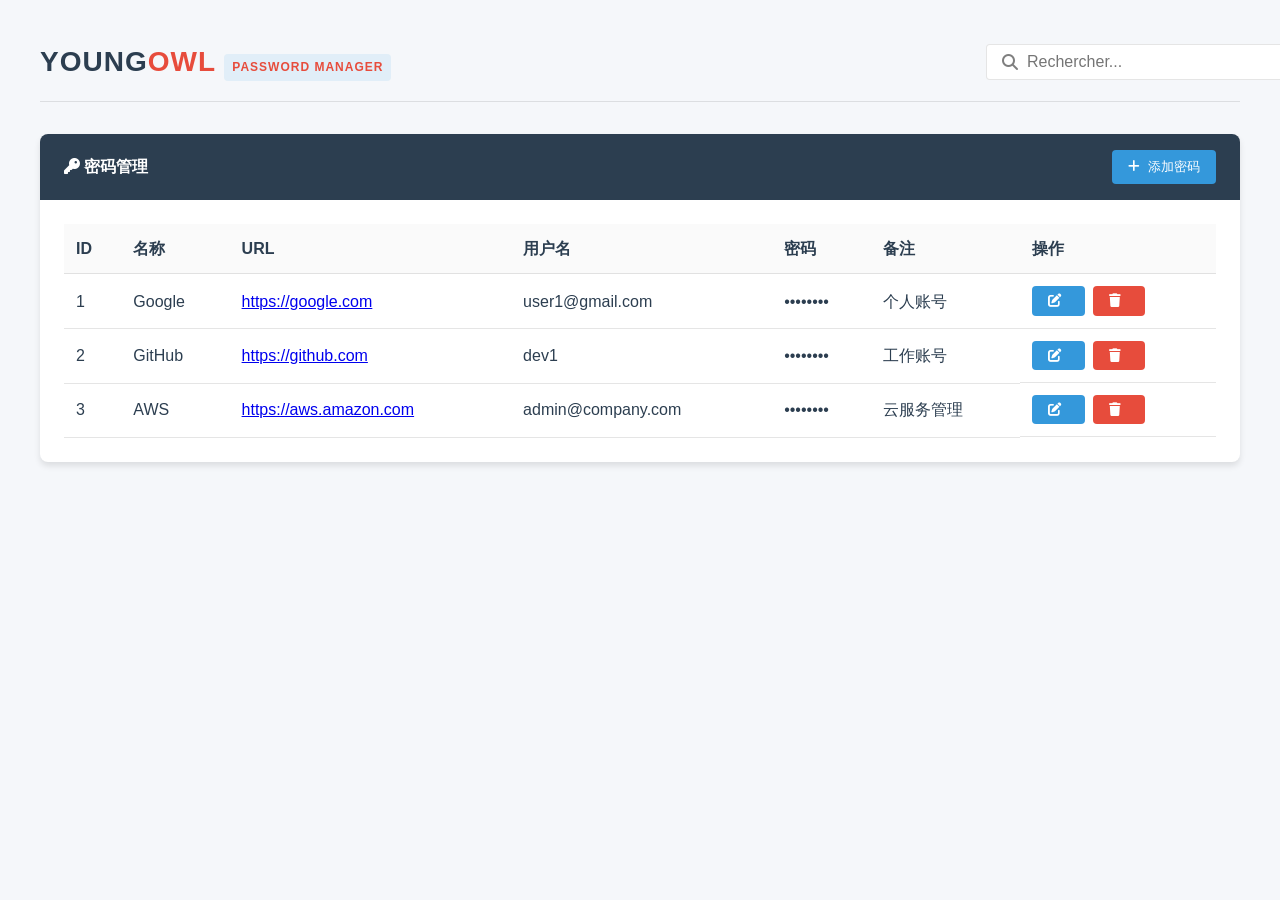
<file: objects_set/页面操作/yo_all_password_to_do_php/yo_all_password_crud_2.html>
<!DOCTYPE html>
<html lang="zh-CN">
<head>
    <meta charset="UTF-8">
    <meta name="viewport" content="width=device-width, initial-scale=1.0">
    <title>YOUNGOWL | 密码管理系统</title>
    <link href="https://s2.ssl.qhres2.com/static/56662140ef7d5d03.css"  rel="stylesheet">
    <link href="https://lf6-cdn-tos.bytecdntp.com/cdn/expire-100-M/font-awesome/6.0.0/css/all.min.css"  rel="stylesheet">
    <style>
        :root {
            --primary: #2c3e50;
            --secondary: #3498db;
            --accent: #e74c3c;
            --light: #ecf0f1;
            --dark: #2c3e50;
            --success: #27ae60;
            --warning: #f39c12;
            --danger: #e74c3c;
            --shadow-sm: 0 1px 3px rgba(0,0,0,0.12);
            --shadow-md: 0 4px 6px rgba(0,0,0,0.1);
            --shadow-lg: 0 10px 15px rgba(0,0,0,0.1);
            --transition: all 0.3s cubic-bezier(0.25, 0.8, 0.25, 1);
        }

        body {
            font-family: 'Segoe UI', 'Helvetica Neue', sans-serif;
            background-color: #f5f7fa;
            color: var(--dark);
            line-height: 1.6;
            -webkit-font-smoothing: antialiased;
        }

        .container {
            max-width: 1200px;
            margin: 0 auto;
            padding: 2rem;
        }

        .header {
            display: flex;
            justify-content: space-between;
            align-items: center;
            margin-bottom: 2rem;
            padding-bottom: 1rem;
            border-bottom: 1px solid rgba(0,0,0,0.1);
        }

        .logo {
            font-size: 1.75rem;
            font-weight: 700;
            color: var(--primary);
            letter-spacing: 1px;
        }

        .logo span {
            color: var(--accent);
        }

        .card {
            background: white;
            border-radius: 8px;
            box-shadow: var(--shadow-md);
            transition: var(--transition);
            margin-bottom: 2rem;
            overflow: hidden;
        }

        .card:hover {
            box-shadow: var(--shadow-lg);
        }

        .card-header {
            padding: 1rem 1.5rem;
            background-color: var(--primary);
            color: white;
            font-weight: 600;
            display: flex;
            justify-content: space-between;
            align-items: center;
        }

        .card-body {
            padding: 1.5rem;
        }

        .btn {
            display: inline-flex;
            align-items: center;
            justify-content: center;
            padding: 0.5rem 1rem;
            border-radius: 4px;
            font-weight: 500;
            cursor: pointer;
            transition: var(--transition);
            border: none;
            outline: none;
        }

        .btn-primary {
            background-color: var(--secondary);
            color: white;
        }

        .btn-primary:hover {
            background-color: #2980b9;
        }

        .btn-danger {
            background-color: var(--danger);
            color: white;
        }

        .btn-danger:hover {
            background-color: #c0392b;
        }

        .btn-success {
            background-color: var(--success);
            color: white;
        }

        .btn-success:hover {
            background-color: #219653;
        }

        .btn i {
            margin-right: 0.5rem;
        }

        .table {
            width: 100%;
            border-collapse: collapse;
        }

        .table th, .table td {
            padding: 0.75rem;
            text-align: left;
            border-bottom: 1px solid rgba(0,0,0,0.1);
        }

        .table th {
            font-weight: 600;
            color: var(--primary);
            background-color: rgba(0,0,0,0.02);
        }

        .table tr:hover {
            background-color: rgba(0,0,0,0.02);
        }

        .form-group {
            margin-bottom: 1rem;
        }

        .form-label {
            display: block;
            margin-bottom: 0.5rem;
            font-weight: 500;
            color: var(--dark);
        }

        .form-control {
            width: 100%;
            padding: 0.5rem 0.75rem;
            border: 1px solid rgba(0,0,0,0.1);
            border-radius: 4px;
            transition: var(--transition);
            font-size: 1rem;
        }

        .form-control:focus {
            outline: none;
            border-color: var(--secondary);
            box-shadow: 0 0 0 3px rgba(52, 152, 219, 0.2);
        }

        .modal {
            position: fixed;
            top: 0;
            left: 0;
            width: 100%;
            height: 100%;
            background-color: rgba(0,0,0,0.5);
            display: flex;
            justify-content: center;
            align-items: center;
            z-index: 1000;
            opacity: 0;
            visibility: hidden;
            transition: var(--transition);
        }

        .modal.show  {
            opacity: 1;
            visibility: visible;
        }

        .modal-content {
            background-color: white;
            border-radius: 8px;
            box-shadow: var(--shadow-lg);
            width: 100%;
            max-width: 500px;
            transform: translateY(-20px);
            transition: var(--transition);
        }

        .modal.show  .modal-content {
            transform: translateY(0);
        }

        .modal-header {
            padding: 1rem 1.5rem;
            border-bottom: 1px solid rgba(0,0,0,0.1);
            display: flex;
            justify-content: space-between;
            align-items: center;
        }

        .modal-title {
            font-weight: 600;
            font-size: 1.25rem;
        }

        .modal-body {
            padding: 1.5rem;
        }

        .modal-footer {
            padding: 1rem 1.5rem;
            border-top: 1px solid rgba(0,0,0,0.1);
            display: flex;
            justify-content: flex-end;
            gap: 0.5rem;
        }

        .close {
            background: none;
            border: none;
            font-size: 1.5rem;
            cursor: pointer;
            color: rgba(0,0,0,0.5);
        }

        .password-field {
            position: relative;
        }

        .password-toggle {
            position: absolute;
            right: 10px;
            top: 50%;
            transform: translateY(-50%);
            background: none;
            border: none;
            cursor: pointer;
            color: rgba(0,0,0,0.5);
        }

        .alert {
            padding: 0.75rem 1.25rem;
            border-radius: 4px;
            margin-bottom: 1rem;
        }

        .alert-success {
            background-color: rgba(39, 174, 96, 0.1);
            color: var(--success);
            border-left: 4px solid var(--success);
        }

        .alert-danger {
            background-color: rgba(231, 76, 60, 0.1);
            color: var(--danger);
            border-left: 4px solid var(--danger);
        }

        .badge {
            display: inline-block;
            padding: 0.25rem 0.5rem;
            border-radius: 4px;
            font-size: 0.75rem;
            font-weight: 600;
        }

        .badge-primary {
            background-color: rgba(52, 152, 219, 0.1);
            color: var(--secondary);
        }

        .fade-in {
            animation: fadeIn 0.5s ease-in-out;
        }

        @keyframes fadeIn {
            from { opacity: 0; }
            to { opacity: 1; }
        }

        .search-box {
            position: relative;
            max-width: 300px;
        }

        .search-input {
            padding-left: 2.5rem;
        }

        .search-icon {
            position: absolute;
            left: 1rem;
            top: 50%;
            transform: translateY(-50%);
            color: rgba(0,0,0,0.5);
        }

        .actions {
            display: flex;
            gap: 0.5rem;
        }

        .empty-state {
            text-align: center;
            padding: 3rem 1rem;
            color: rgba(0,0,0,0.5);
        }

        .empty-state i {
            font-size: 3rem;
            margin-bottom: 1rem;
            color: rgba(0,0,0,0.2);
        }
    </style>
</head>
<body>
    <div class="container fade-in">
        <div class="header">
            <div class="logo">YOUNG<span>OWL</span> <span class="badge badge-primary">PASSWORD MANAGER</span></div>
            <div class="search-box">
                <i class="fas fa-search search-icon"></i>
                <input type="text" id="searchInput" class="form-control search-input" placeholder="Rechercher...">
            </div>
        </div>

        <div id="alertContainer"></div>

        <div class="card">
            <div class="card-header">
                <span><i class="fas fa-key"></i> 密码管理</span>
                <button id="addPasswordBtn" class="btn btn-primary"><i class="fas fa-plus"></i> 添加密码</button>
            </div>
            <div class="card-body">
                <div class="table-responsive">
                    <table class="table">
                        <thead>
                            <tr>
                                <th>ID</th>
                                <th>名称</th>
                                <th>URL</th>
                                <th>用户名</th>
                                <th>密码</th>
                                <th>备注</th>
                                <th>操作</th>
                            </tr>
                        </thead>
                        <tbody id="passwordTableBody">
                            <!-- 数据将通过JavaScript动态加载 -->
                            <tr>
                                <td colspan="7" class="empty-state">
                                    <i class="fas fa-key"></i>
                                    <p>暂无密码记录</p>
                                </td>
                            </tr>
                        </tbody>
                    </table>
                </div>
            </div>
        </div>
    </div>

    <!-- 添加/编辑密码模态框 -->
    <div id="passwordModal" class="modal">
        <div class="modal-content">
            <div class="modal-header">
                <h5 class="modal-title" id="modalTitle">添加密码</h5>
                <button class="close">&times;</button>
            </div>
            <form id="passwordForm">
                <div class="modal-body">
                    <input type="hidden" id="passwordId">
                    <div class="form-group">
                        <label for="name" class="form-label">名称</label>
                        <input type="text" class="form-control" id="name" required>
                    </div>
                    <div class="form-group">
                        <label for="url" class="form-label">URL</label>
                        <input type="url" class="form-control" id="url">
                    </div>
                    <div class="form-group">
                        <label for="username" class="form-label">用户名</label>
                        <input type="text" class="form-control" id="username" required>
                    </div>
                    <div class="form-group">
                        <label for="password" class="form-label">密码</label>
                        <div class="password-field">
                            <input type="password" class="form-control" id="password" required>
                            <button type="button" class="password-toggle" id="togglePassword">
                                <i class="fas fa-eye"></i>
                            </button>
                        </div>
                    </div>
                    <div class="form-group">
                        <label for="note" class="form-label">备注</label>
                        <textarea class="form-control" id="note" rows="3"></textarea>
                    </div>
                </div>
                <div class="modal-footer">
                    <button type="button" class="btn btn-danger close-btn">取消</button>
                    <button type="submit" class="btn btn-success"><i class="fas fa-save"></i> 保存</button>
                </div>
            </form>
        </div>
    </div>

    <!-- 确认删除模态框 -->
    <div id="confirmModal" class="modal">
        <div class="modal-content">
            <div class="modal-header">
                <h5 class="modal-title">确认删除</h5>
                <button class="close">&times;</button>
            </div>
            <div class="modal-body">
                <p>确定要删除这条密码记录吗？此操作不可撤销。</p>
            </div>
            <div class="modal-footer">
                <button type="button" class="btn btn-danger close-btn">取消</button>
                <button type="button" class="btn btn-success" id="confirmDeleteBtn"><i class="fas fa-trash"></i> 确认删除</button>
            </div>
        </div>
    </div>

    <script>
        // 全局变量
        let passwords = [];
        let currentPasswordId = null;

        // DOM元素
        const passwordTableBody = document.getElementById('passwordTableBody');
        const passwordModal = document.getElementById('passwordModal');
        const confirmModal = document.getElementById('confirmModal');
        const passwordForm = document.getElementById('passwordForm');
        const modalTitle = document.getElementById('modalTitle');
        const addPasswordBtn = document.getElementById('addPasswordBtn');
        const togglePassword = document.getElementById('togglePassword');
        const passwordField = document.getElementById('password');
        const searchInput = document.getElementById('searchInput');
        const alertContainer = document.getElementById('alertContainer');
        const confirmDeleteBtn = document.getElementById('confirmDeleteBtn');
        const closeButtons = document.querySelectorAll('.close,  .close-btn');

        // 初始化
        document.addEventListener('DOMContentLoaded',  () => {
            fetchPasswords();
            setupEventListeners();
        });

        // 设置事件监听器
        function setupEventListeners() {
            // 添加密码按钮
            addPasswordBtn.addEventListener('click',  () => {
                showModal('add');
            });

            // 密码显示/隐藏切换
            togglePassword.addEventListener('click',  () => {
                const type = passwordField.getAttribute('type')  === 'password' ? 'text' : 'password';
                passwordField.setAttribute('type',  type);
                togglePassword.innerHTML  = type === 'password' ? '<i class="fas fa-eye"></i>' : '<i class="fas fa-eye-slash"></i>';
            });

            // 搜索功能
            searchInput.addEventListener('input',  () => {
                const searchTerm = searchInput.value.toLowerCase();
                if (searchTerm) {
                    const filteredPasswords = passwords.filter(pwd  =>
                        pwd.name.toLowerCase().includes(searchTerm)  ||
                        pwd.url.toLowerCase().includes(searchTerm)  ||
                        pwd.username.toLowerCase().includes(searchTerm)  ||
                        (pwd.note  && pwd.note.toLowerCase().includes(searchTerm))
                    );
                    renderPasswordTable(filteredPasswords);
                } else {
                    renderPasswordTable(passwords);
                }
            });

            // 表单提交
            passwordForm.addEventListener('submit',  (e) => {
                e.preventDefault();
                savePassword();
            });

            // 确认删除
            confirmDeleteBtn.addEventListener('click',  () => {
                deletePassword(currentPasswordId);
                hideModal(confirmModal);
            });

            // 关闭模态框
            closeButtons.forEach(btn  => {
                btn.addEventListener('click',  () => {
                    if (btn.classList.contains('close-btn')  || btn.classList.contains('close'))  {
                        const modal = btn.closest('.modal');
                        hideModal(modal);
                    }
                });
            });

            // 点击模态框外部关闭
            [passwordModal, confirmModal].forEach(modal => {
                modal.addEventListener('click',  (e) => {
                    if (e.target  === modal) {
                        hideModal(modal);
                    }
                });
            });
        }

        // 获取密码列表
        async function fetchPasswords() {
            try {
                // 这里应该替换为实际的API端点
                // const response = await fetch('/api/passwords');
                // passwords = await response.json();

                // 模拟数据 - 实际使用时应该删除
                passwords = [
                    { id: 1, name: 'Google', url: 'https://google.com',  username: 'user1@gmail.com',  password: 'password123', note: '个人账号' },
                    { id: 2, name: 'GitHub', url: 'https://github.com',  username: 'dev1', password: 'githubpass', note: '工作账号' },
                    { id: 3, name: 'AWS', url: 'https://aws.amazon.com',  username: 'admin@company.com',  password: 'awsp@ssw0rd', note: '云服务管理' }
                ];

                renderPasswordTable(passwords);
            } catch (error) {
                showAlert('获取密码列表失败: ' + error.message,  'danger');
            }
        }

        // 渲染密码表格
        function renderPasswordTable(data) {
            if (data.length  === 0) {
                passwordTableBody.innerHTML  = `
                    <tr>
                        <td colspan="7" class="empty-state">
                            <i class="fas fa-key"></i>
                            <p>暂无密码记录</p>
                        </td>
                    </tr>
                `;
                return;
            }

            passwordTableBody.innerHTML  = data.map(password  => `
                <tr>
                    <td>${password.id}</td>
                    <td>${password.name}</td>
                    <td>${password.url  ? `<a href="${password.url}"  target="_blank">${password.url}</a>`  : 'N/A'}</td>
                    <td>${password.username}</td>
                    <td>••••••••</td>
                    <td>${password.note  || 'N/A'}</td>
                    <td class="actions">
                        <button class="btn btn-primary btn-sm edit-btn" data-id="${password.id}"><i  class="fas fa-edit"></i></button>
                        <button class="btn btn-danger btn-sm delete-btn" data-id="${password.id}"><i  class="fas fa-trash"></i></button>
                    </td>
                </tr>
            `).join('');

            // 添加编辑和删除按钮的事件监听器
            document.querySelectorAll('.edit-btn').forEach(btn  => {
                btn.addEventListener('click',  () => {
                    const id = parseInt(btn.getAttribute('data-id'));
                    showModal('edit', id);
                });
            });

            document.querySelectorAll('.delete-btn').forEach(btn  => {
                btn.addEventListener('click',  () => {
                    const id = parseInt(btn.getAttribute('data-id'));
                    showDeleteConfirmation(id);
                });
            });
        }

        // 显示模态框
        function showModal(action, id = null) {
            if (action === 'add') {
                modalTitle.textContent  = '添加密码';
                passwordForm.reset();
                currentPasswordId = null;
            } else if (action === 'edit' && id) {
                modalTitle.textContent  = '编辑密码';
                const password = passwords.find(p  => p.id  === id);
                if (password) {
                    document.getElementById('passwordId').value  = password.id;
                    document.getElementById('name').value  = password.name;
                    document.getElementById('url').value  = password.url  || '';
                    document.getElementById('username').value  = password.username;
                    document.getElementById('password').value  = password.password;
                    document.getElementById('note').value  = password.note  || '';
                    currentPasswordId = id;
                }
            }
            passwordModal.classList.add('show');
        }

        // 显示删除确认对话框
        function showDeleteConfirmation(id) {
            currentPasswordId = id;
            confirmModal.classList.add('show');
        }

        // 隐藏模态框
        function hideModal(modal) {
            modal.classList.remove('show');
        }

        // 保存密码
        async function savePassword() {
            const id = document.getElementById('passwordId').value;
            const passwordData = {
                name: document.getElementById('name').value,
                url: document.getElementById('url').value,
                username: document.getElementById('username').value,
                password: document.getElementById('password').value,
                note: document.getElementById('note').value
            };

            try {
                // 这里应该替换为实际的API端点
                // const url = id ? `/api/passwords/${id}` : '/api/passwords';
                // const method = id ? 'PUT' : 'POST';
                // const response = await fetch(url, {
                //     method,
                //     headers: { 'Content-Type': 'application/json' },
                //     body: JSON.stringify(passwordData)
                // });

                // 模拟保存 - 实际使用时应该删除
                if (id) {
                    // 更新现有密码
                    const index = passwords.findIndex(p  => p.id  === parseInt(id));
                    if (index !== -1) {
                        passwords[index] = { ...passwords[index], ...passwordData };
                    }
                } else {
                    // 添加新密码
                    const newId = passwords.length  > 0 ? Math.max(...passwords.map(p  => p.id))  + 1 : 1;
                    passwords.push({  id: newId, ...passwordData });
                }

                hideModal(passwordModal);
                renderPasswordTable(passwords);
                showAlert(`密码已${id ? '更新' : '添加'}成功`, 'success');
            } catch (error) {
                showAlert(`保存密码失败: ${error.message}`,  'danger');
            }
        }

        // 删除密码
        async function deletePassword(id) {
            try {
                // 这里应该替换为实际的API端点
                // await fetch(`/api/passwords/${id}`, { method: 'DELETE' });

                // 模拟删除 - 实际使用时应该删除
                passwords = passwords.filter(p  => p.id  !== id);

                renderPasswordTable(passwords);
                showAlert('密码已删除', 'success');
            } catch (error) {
                showAlert(`删除密码失败: ${error.message}`,  'danger');
            }
        }

        // 显示提示消息
        function showAlert(message, type) {
            const alert = document.createElement('div');
            alert.className  = `alert alert-${type} fade-in`;
            alert.innerHTML  = `
                <i class="fas fa-${type === 'success' ? 'check-circle' : 'exclamation-circle'}"></i>
                ${message}
            `;
            alertContainer.appendChild(alert);

            // 3秒后自动消失
            setTimeout(() => {
                alert.classList.add('fade-out');
                setTimeout(() => alert.remove(),  500);
            }, 3000);
        }
    </script>
</body>
</html>
</file>
